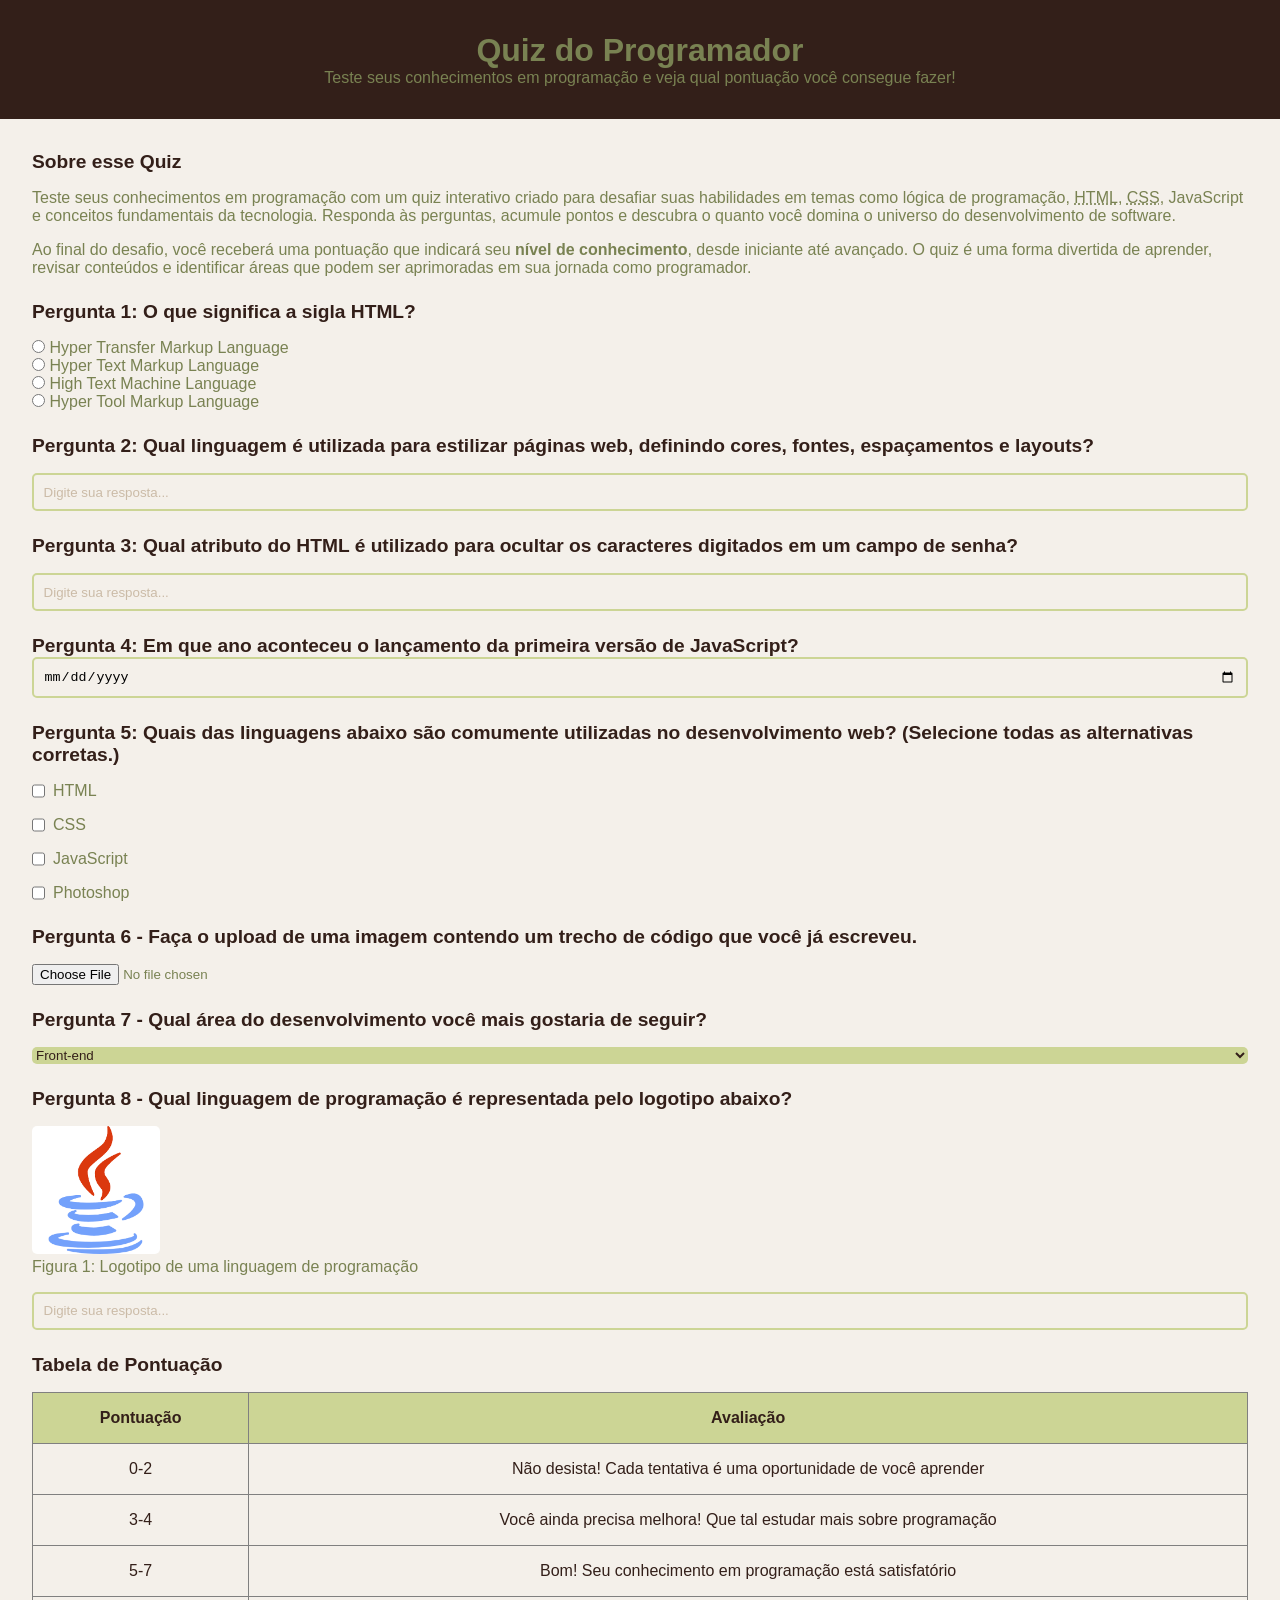
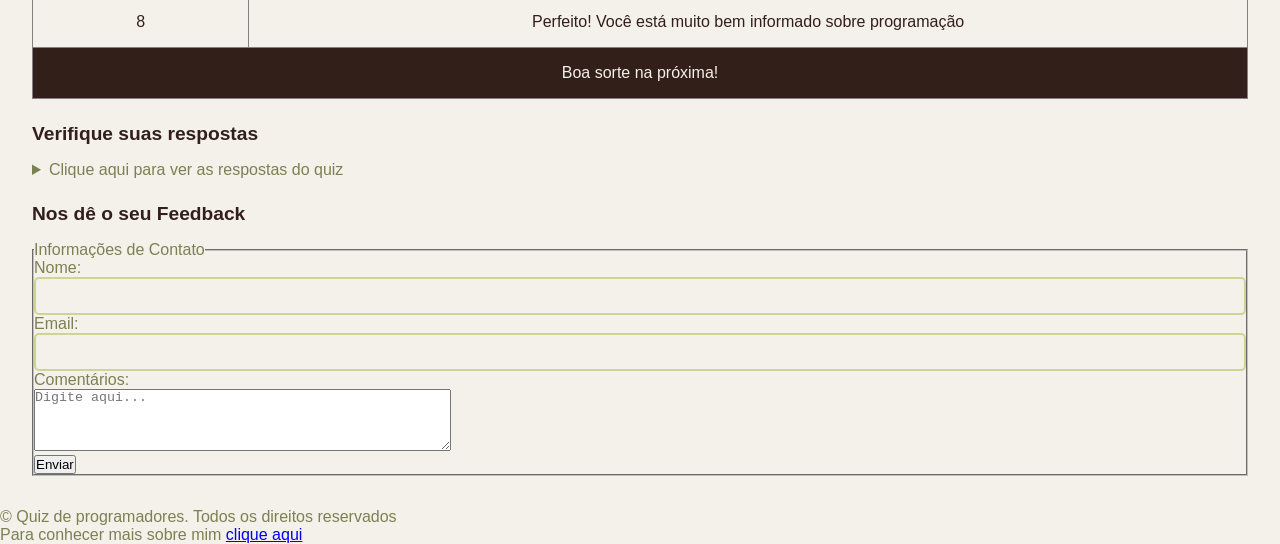
<file: index.html>
<!DOCTYPE html>
<html lang="pt-br">
<head>
    <meta charset="UTF-8">
    <meta name="description" content="Quiz para programadores">
    <title>Quiz do Programador</title>
    <link rel="stylesheet" href="style.css">
</head>
<body>
    <header>
        <h1>Quiz do Programador</h1>
        <p>Teste seus conhecimentos em programação e veja qual pontuação você consegue fazer!</p>
    </header>
    <main>
        <!--Primeira seção de introdução-->
        <section>
            <h2>Sobre esse Quiz</h1>
            <p>Teste seus conhecimentos em programação com um quiz interativo criado para desafiar suas habilidades em temas como lógica de programação, <abbr title="HyperText Markup Language">HTML</abbr>, <abbr title="Cascading Style Sheets">CSS</abbr>, JavaScript e conceitos fundamentais da tecnologia. Responda às perguntas, acumule pontos e descubra o quanto você domina o universo do desenvolvimento de software.</p>
            <p>Ao final do desafio, você receberá uma pontuação que indicará seu <strong>nível de conhecimento</strong>, desde iniciante até avançado. O quiz é uma forma divertida de aprender, revisar conteúdos e identificar áreas que podem ser aprimoradas em sua jornada como programador.</p>
        </section>
        <!--Pergunta 1 - Multipla escolha-->
        <section>
            <h2>Pergunta 1: O que significa a sigla HTML?</h2>
            <form>
                <input
                type="radio"
                value="Hyper Transfer Markup Language"
                name="pergunta1"
                id="p1a">
                <label for="p1a">Hyper Transfer Markup Language</label> <br>

                <input
                type="radio"
                value="Hyper Text Markup Language" name="pergunta1"
                id="p1b">
                <label for="p1b">Hyper Text Markup Language</label> <br>

                <input
                type="radio"
                value="High Text Machine Language" name="pergunta1"
                id="p1c">
                <label for="p1c">High Text Machine Language</label> <br>

                <input
                type="radio"
                value="Hyper Tool Markup Language" name="pergunta1"
                id="p1d">
                <label for="p1d">Hyper Tool Markup Language</label>
            </form>
        </section>
        <!--Pergunta 2 - Texto-->
        <section>
            <h2>Pergunta 2: Qual linguagem é utilizada para estilizar páginas web, definindo cores, fontes, espaçamentos e layouts?</h2>
            <form >

            <input type="text" placeholder="Digite sua resposta..." name="pergunta2" id="p2" required>
            
            </form>
        </section>
        <!--Pergunta 3 - Senha-->
        <section>
            <h2>Pergunta 3: Qual atributo do HTML é utilizado para ocultar os caracteres digitados em um campo de senha?</h2>
            <input type="password" name="pergunta3" id="p3" placeholder="Digite sua resposta...">
        </section>
        <!--Pergunta 4 - data-->
        <section>
            <form>
                <h2>Pergunta 4: Em que ano aconteceu o lançamento da primeira versão de JavaScript?</h2>
                <input type="date" name="pergunta4" id="p4">
            </form>
        </section>
        <!--Pergunta 5 - Seleção Múltipla-->
        <section class="op05">
            <h2>Pergunta 5: Quais das linguagens abaixo são comumente utilizadas no desenvolvimento web? (Selecione todas as alternativas corretas.)</h2>
            
            <div class="opcao">
                <input
                type="checkbox"
                name="pergunta5"
                id="p5a"
                value="HTML">
                <label for="p5a">HTML</label> <br>
            </div>

            <div class="opcao">
                <input
                type="checkbox"
                name="pergunta5"
                id="p5b"
                value="CSS">
                <label for="p5b">CSS</label> <br>
            </div>

            <div class="opcao">
                <input
                type="checkbox"
                name="pergunta5"
                id="p5c"
                value="JavaScript">
                <label for="p5c">JavaScript</label> <br>
            </div>

            <div class="opcao">
                <input
                type="checkbox"
                name="pergunta5"
                id="p5d"
                value="Photoshop">
                <label for="p5d">Photoshop</label>
            </div>
        </section>
        <!--Pergunta 6 - Upload de Arquivo-->
        <section>
            <h2>Pergunta 6 - Faça o upload de uma imagem contendo um trecho de código que você já escreveu. </h2>
            <input type="file" name="pergunta6" id="p6">
        </section>
        <!--Pergunta 7 - Menu Suspenso-->
        <section>
            <h2>Pergunta 7 - Qual área do desenvolvimento você mais gostaria de seguir?</h2>
            <select name="pergunta7" id="p7">
                <option value="Front-end">Front-end</option>
                <option value="Back-end">Back-end</option>
                <option value="Full Stack">Full Stack</option>
                <option value="Mobile">Mobile</option>
            </select>

        </section>
        <!--Pergunta 8 - Imagem-->
        <section>
            <h2>Pergunta 8 - Qual linguagem de programação é representada pelo logotipo abaixo?</h2>
            
            <figure>
                
                <img
                src="src/images.png" alt="Logotipo de uma linguagem de programação"> <br>

                <figcaption>Figura 1: Logotipo de uma linguagem de programação</figcaption>
            </figure>

            <input
            type="text"
            name="pergunta8"
            id="p8"
            placeholder="Digite sua resposta...">
        </section>
        <!--Tabela de Pontuação-->
        <section>
            <h2>Tabela de Pontuação</h2>
            <table border="1">
                <thead> <!--Cabeçalho da tabela-->
                    <tr>
                        <th>Pontuação</th>
                        <th>Avaliação</th>
                    </tr>
                </thead>
                <tbody>
                    <tr>
                        <td>0-2</td>
                        <td>Não desista! Cada tentativa é uma oportunidade de você aprender</td>
                    </tr>

                    <tr>
                        <td>3-4</td>
                        <td>Você ainda precisa melhora! Que tal estudar mais sobre programação</td>
                    </tr>

                    <tr>
                        <td>5-7</td>
                        <td>Bom! Seu conhecimento em programação está satisfatório</td>
                    </tr>

                    <tr>
                        <td>8</td>
                        <td>Perfeito! Você está muito bem informado sobre programação</td>
                    </tr>
                </tbody>
                <tfoot>
                    <tr>
                        <td colspan="2">Boa sorte na próxima!</td>
                    </tr>
                </tfoot>
            </table>
        </section>
        <!--Lista de Respostas-->
        <section>
            <h2>Verifique suas respostas</h2>
            <details>
                <summary>Clique aqui para ver as respostas do quiz</summary>
                <ol>
                    <li>Hyper Text Markup Language</li>
                    <li>CSS</li>
                    <li>Password</li>
                    <li>1995</li>
                    <li>HTML, CSS e JavaScript</li>
                    <li>Todas corretas</li>
                    <li>Java</li>
                </ol>
            </details>
        </section>
        <!--Formulário de Feedback-->
        <section>
            <h2>Nos dê o seu Feedback</h2>
            <form>
                <fieldset>
                    <legend>Informações de Contato</legend>

                    <label for="name">Nome:</label>
                    <input type="text" name="name" id="iname" > <br>

                    <label for="email">Email:</label>
                    <input type="email" name="email" id="iemail"> <br>

                    <label for="commentes">Comentários:</label> <br>
                    <textarea name="commentes" id="icommentes" rows="4" cols="50" placeholder="Digite aqui..."></textarea> <br>

                    <button onclick="alert('FEEDBACK ENVIADO')">Enviar</button>
                </fieldset>
            </form>
        </section>
    </main>
    <footer>
        <p>&copy; Quiz de programadores. Todos os direitos reservados</p>
        <p>Para conhecer mais sobre mim <a target="_blank" href="/Meu Site/sobremim.html">clique aqui</a></p>
    </footer>
</body>
</html>
</file>
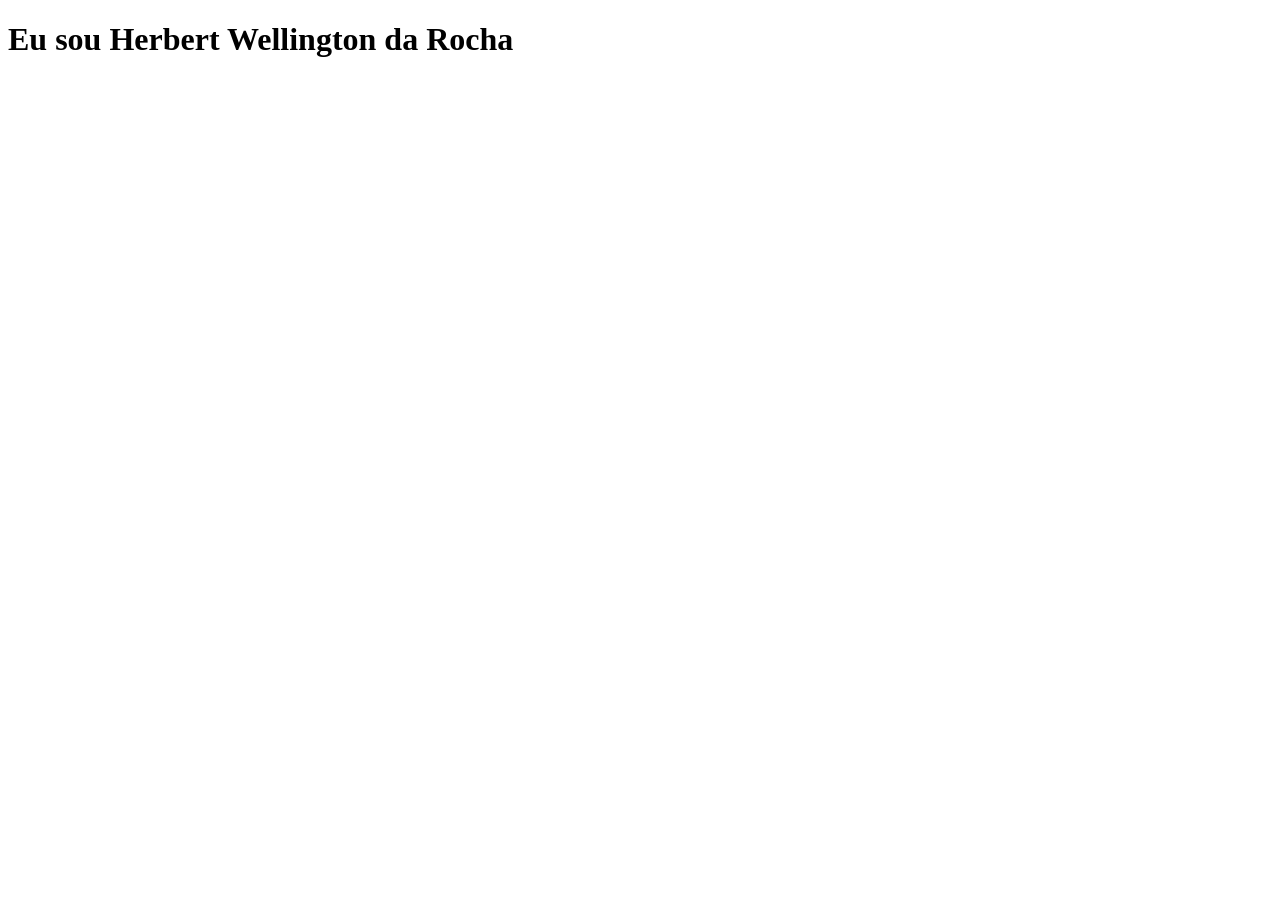
<file: sobremim.html>
<!DOCTYPE html>
<html lang="pt-br">
<head>
    <meta charset="UTF-8">
    <meta name="viewport" content="width=device-width, initial-scale=1.0">
    <title>Sobre Mim</title>
</head>
<body>
    <h1>Eu sou Herbert Wellington da Rocha</h1>
</body>
</html>
</file>
<file: style.css>
* {
    margin: 0;
    padding: 0;
    box-sizing: border-box;
    
}

body {
    background-color: #f4f0ea;
    color: #798252;
    font-family: Arial, Helvetica, sans-serif;
    font-weight: 400;
}

header {
    padding: 2rem;
    background-color: #331f19;
    text-align: center;
}

main {
    padding: 2rem;
    display: flex;
    flex-direction: column;
    gap: 1.5rem;
}

section {
    display: flex;
    flex-direction: column;
    gap: 1rem;
}

h2 {
    color: #331f19;
    font-size: 1.2rem;
}

input[type="radio"], input[type="checkbox"] {
    accent-color: #ccd595;
}

.opcao {
    display: flex;
    gap: 0.5rem;
}

input[type="text"], input[type="password"], input[type="date"], input[type="email"] {
    width: 100%;
    padding: 0.6rem;
    border: 2px solid #ccd595;
    border-radius: 5px;
    background-color: transparent;
}

input::placeholder {
    color: #cbbba7;
}

select {
    cursor: pointer;
    background-color: #ccd595;
    color: #331f19;
    border-radius: 5px;
    border: none;
    outline: none;
}

img {
    width: 8rem;
    border-radius: 5px;
}

table {
    width: 100%;
    border-collapse: collapse;
}

th {
    background-color: #ccd595;
    color: #331f19;
    padding: 1rem;
}

td {
    color: #331f19;
    padding: 1rem;
    text-align: center;
}

tfoot td {
    background-color: #331f19;
    color: #f4f0ea;
}
</file>
